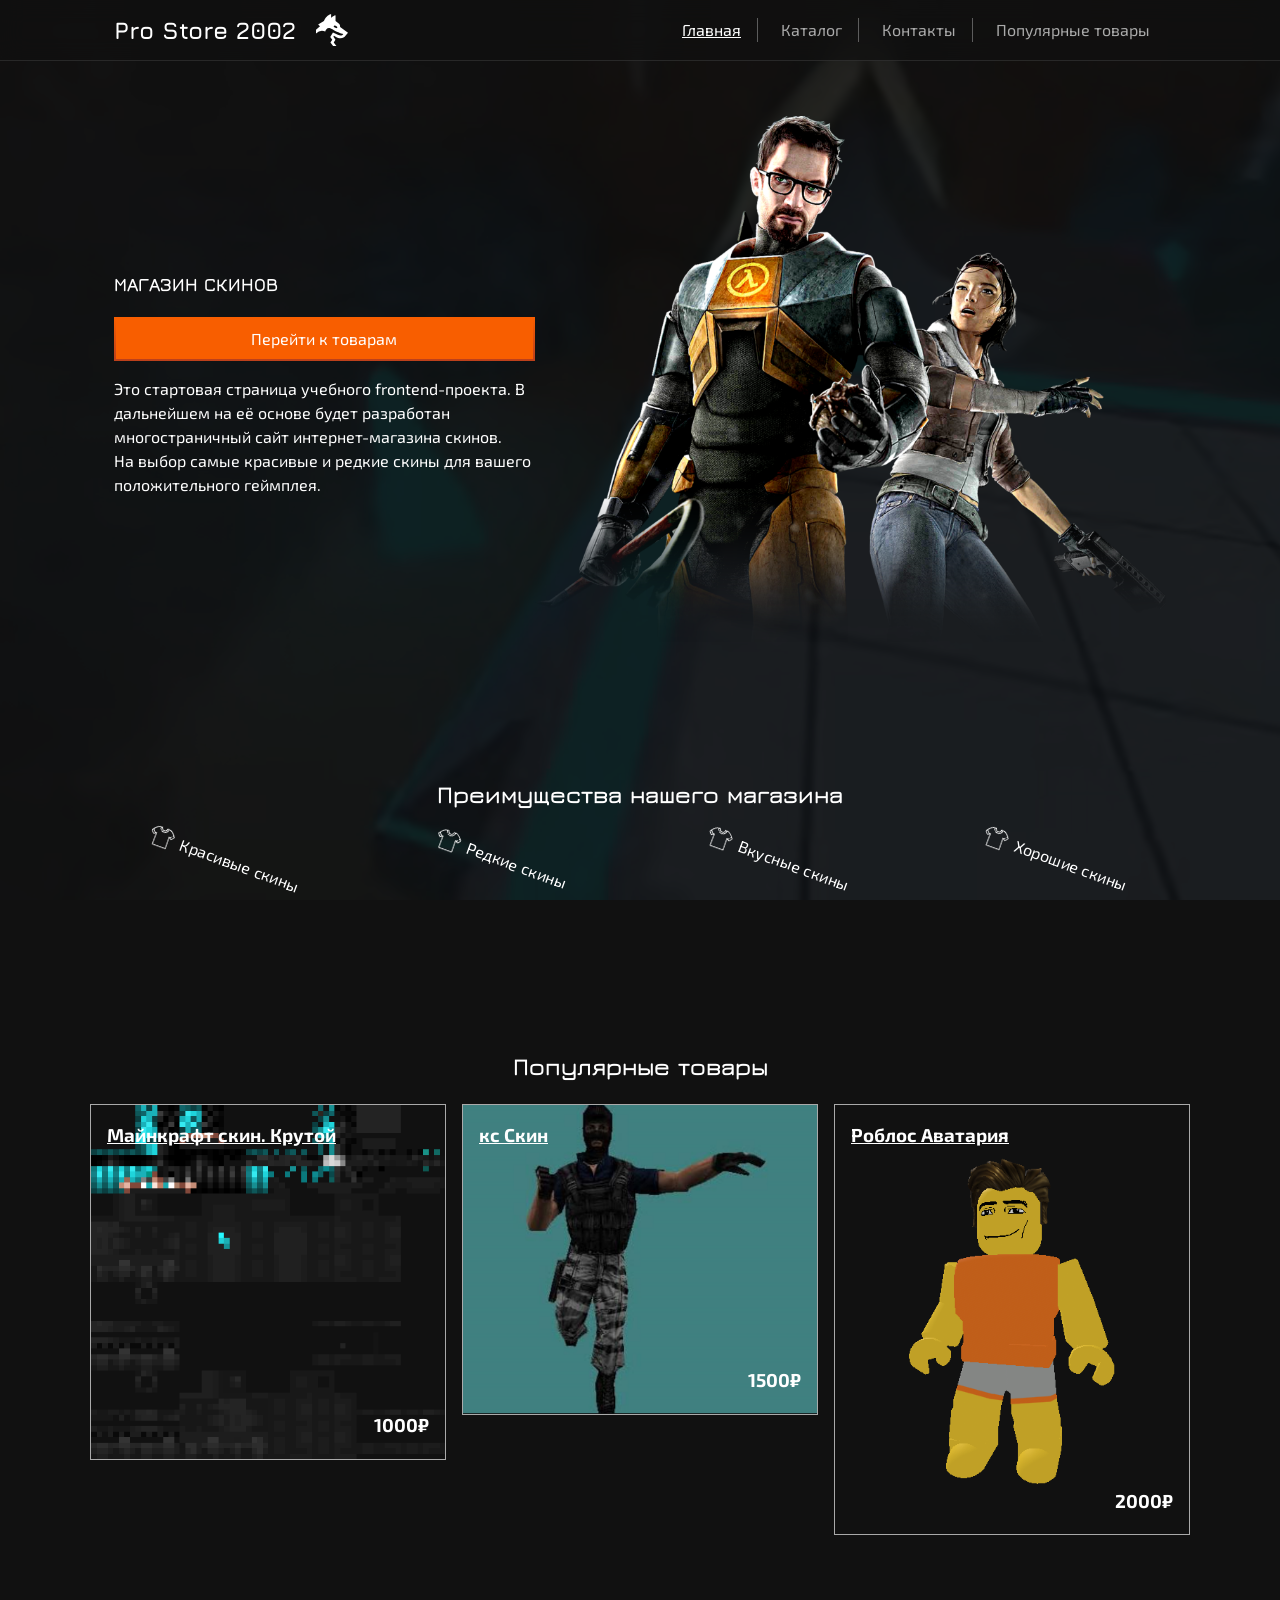
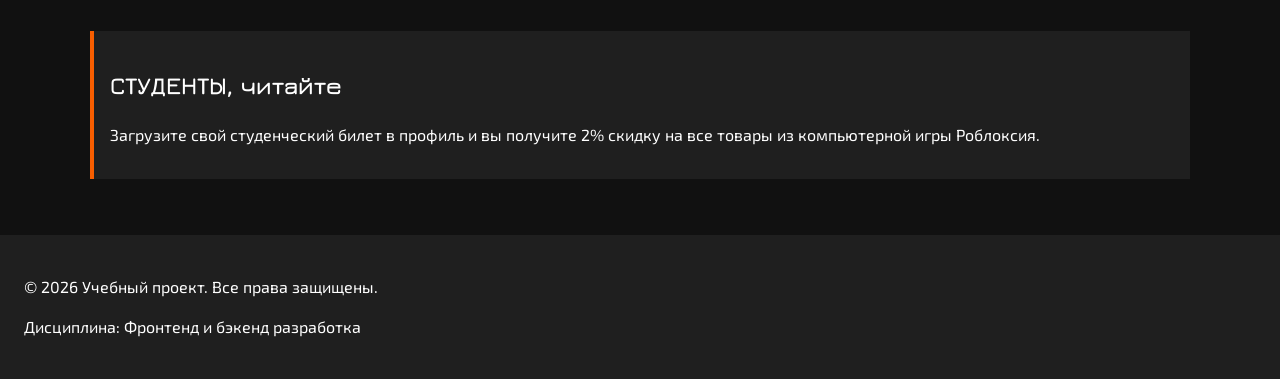
<file: index.html>
<!DOCTYPE html>
<html lang="ru">
<head>
  <meta charset="UTF-8">
  <meta name="viewport" content="width=device-width, initial-scale=1.0">
  <title>Магазин Скинов</title>
  <link rel="stylesheet" href="css/style.css">
  <link rel="stylesheet" href="css/responsive.css">
  
  <script src="js/main.js" defer></script>

  <link rel="preconnect" href="https://fonts.googleapis.com">
  <link rel="preconnect" href="https://fonts.gstatic.com" crossorigin>
  <link href="https://fonts.googleapis.com/css2?family=Exo+2:ital,wght@0,100..900;1,100..900&family=Jura:wght@300..700&display=swap" rel="stylesheet">
</head>
<body class="index">
  <header class="site-header">
    <div class="site-header__inner">
      <div class="site-header__logo-container">
        <h2 class="site-header__logo-text font-headline" href="index.html">Pro Store 2002</h2>
        <img src="images/logo-icon-wolf.svg" alt="" class="site-header__logo-icon">
      </div>

      <a class="site-hamburger" aria-label="Открыть Панель" role="button">
        <span class="charm--menu-hamburger"></span>
      </a>

      <nav class="site-nav" aria-label="Основная навигация">
        <ul class="site-nav__list">
          <li class="site-nav__item">
            <a class="site-nav__link site-nav__link--active" href="index.html">Главная</a>
          </li>
          <li class="site-nav__item">
            <a class="site-nav__link" href="catalog.html">Каталог</a>
          </li>
          <li class="site-nav__item">
            <a class="site-nav__link" href="contacts.html">Контакты</a>
          </li>
          <li class="site-nav__item">
            <a class="site-nav__link" href="index.html#popular">Популярные товары</a>
          </li>
        </ul>
      </nav>
    </div>
  </header>

  <div class="video-container">
    <video class="video-container__video" autoplay muted loop id="bgVideo">
      <source src="videos/csgo surf.mp4" type="video/mp4">
    </video>
    <div class="video-container__overlay"></div>
  </div>

  <main>
    <section class="viewport-container">
      <section class="hero">
        <div class="hero__container">
          <div class="hero__description">
            <h1 class="font-headline">МАГАЗИН СКИНОВ</h1>
            <a class="button hero__description-button" href="#popular">Перейти к товарам</a>
            <p>
              Это стартовая страница учебного frontend-проекта.
              В дальнейшем на её основе будет разработан многостраничный сайт
              интернет-магазина скинов.<br>
              На выбор самые красивые и редкие скины для вашего положительного геймплея.
            </p>
          </div>
          
          <picture>
            <source media="(min-width: 1200px)" srcset="images/hero-desktop.png">
            <source media="(min-width: 768px)" srcset="images/hero-tablet.png">
            <img
              src="images/hero-mobile.png"
              alt="Каталог учебных товаров"
              width="296"
              height="248"
              class="hero__image"
            >
          </picture>
        </div>
        
      </section>
      <section class="section advantages" id="advantages">
        <h2 class="text-centered advantages__title font-headline">Преимущества нашего магазина</h2>
  
        <div class="advantages__list">
          <div class="advantage-container">
            <img src="images/advantages/shirt.png" alt="" class="advantage-image">
            <p>Красивые скины</p>
          </div>
          <div class="advantage-container">
            <img src="images/advantages/shirt.png" alt="" class="advantage-image">
            <p>Редкие скины</p>
          </div>
          <div class="advantage-container">
            <img src="images/advantages/shirt.png" alt="" class="advantage-image">
            <p>Вкусные скины</p>
          </div>
          <div class="advantage-container">
            <img src="images/advantages/shirt.png" alt="" class="advantage-image">
            <p>Хорошие скины</p>
          </div>
        </div>
      </section>
    </section>
    <section class="section" id="popular">
      <h2 class="text-centered font-headline">Популярные товары</h2>

      <div class="products-grid">
        <article class="product-card product-card--featured">
          <img 
            src="images/products/steve.png" 
            srcset="images/products/steve-480.png 480w,
                    images/products/steve-640.png 640w,
                    images/products/steve-960.png 960w"
            sizes="(max-width: 639px) 100vw,
                  (max-width: 1023px) 50vw,
                  33vw"
            alt="Товар 1"
            width="640"
            height="640"
            loading="lazy"
            class="product-card__image"
          >
          <div class="product-card__inner">
            <h3 class="product-card__title">
              <a class="product-card__title-link" href="product.html">Майнкрафт скин. Крутой</a>
            </h3>
            <p class="product-card__description">Если ты считаешь, что ты самый крутой копатель, то носи этот скин с гордостью. Ты точно поймаешь алмазик, нося этот скин.</p>
            <div class="product-card__bottom">
              <button
                class="button product-card__button"
                type="button"
                data-product="Товар 1"
              >
                Купить
              </button>
              <h3 class="product-card__price">1000₽</h3>
            </div>
          </div>
        </article>

        <article class="product-card">
          <img 
            src="images/products/cs.png" 
            srcset="images/products/cs-480.png 480w,
                    images/products/cs-640.png 640w,
                    images/products/cs-960.png 960w"
            sizes="(max-width: 639px) 100vw,
                  (max-width: 1023px) 50vw,
                  33vw"
            alt="Товар 2"
            width="640"
            height="640"
            loading="lazy"
            class="product-card__image"
          >
          <div class="product-card__inner">
            <h3 class="product-card__title">
              <a class="product-card__title-link" href="product.html">кс Скин</a>
            </h3>
            <p class="product-card__description">Мой друг Эркин Трофимович Неустроенный украл мою шоколадку Стёп во втором классе. Каждый раз, когда вижу его, мой кулак сжимается, а глаза расшираются в ужасе.</p>
            <div class="product-card__bottom">
              <button
                class="button product-card__button"
                type="button"
                data-product="Товар 2"
              >
                Купить
              </button>
              <h3 class="product-card__price">1500₽</h3>
            </div>
          </div>
        </article>

        <article class="product-card">
          <img 
            src="images/products/rb.png" 
            srrbet="images/products/rb-480.png 480w,
                    images/products/rb-640.png 640w,
                    images/products/rb-960.png 960w"
            sizes="(max-width: 639px) 100vw,
                  (max-width: 1023px) 50vw,
                  33vw"
            alt="Товар 3"
            width="640"
            height="640"
            loading="lazy"
            class="product-card__image"
          >
          <div class="product-card__inner">
            <h3 class="product-card__title">
              <a class="product-card__title-link" href="product.html">Роблос Аватария</a>
            </h3>
            <p class="product-card__description">Если мама не даёт купить робуксы, то купите этот аватар у нас. Мы ещё раздаём вкусные конфетки и мы лично приедем к вам на фургоне.</p>
            <div class="product-card__bottom">
              <button
                class="button product-card__button"
                type="button"
                data-product="Товар 3"
              >
                Купить
              </button>
              <h3 class="product-card__price">2000₽</h3>
            </div>
          </div>
        </article>
      </div>
    </section>
    <aside class="aside-info">
      <h2 class="font-headline">СТУДЕНТЫ, читайте</h2>
      <p>
        Загрузите свой студенческий билет в профиль и вы получите 2% скидку на все товары из компьютерной игры Роблоксия.
      </p>
    </aside>
  </main>

  <footer class="footer">
    <p>&copy; 2026 Учебный проект. Все права защищены.</p>
    <p>Дисциплина: Фронтенд и бэкенд разработка</p>
  </footer>

  <dialog class="order-dialog" id="order-dialog" aria-labelledby="order-dialog-title">
    <h2 class="order-dialog__title" id="order-dialog-title">Оформление заявки</h2>

    <form class="order-form" id="order-form" action="#" method="post" novalidate>
      <input id="selected-product" name="selected-product" type="hidden">

      <div class="order-form__field">
        <label class="order-form__label" for=""order-name>Имя</label>
        <input
          class="order-form__input"
          id="order-name"
          name="name"
          type="text"
          placeholder="Введите ваше имя"
          minlength="2"
          autocomplete="given-name"
          required
        >
      </div>

      <div class="order-form__field">
        <label class="order-form__label" for="order-email">E-mail</label>
        <input
          class="order-form__input"
          id="order-email"
          name="email"
          type="email"
          placeholder="example@mail.ru"
          autocomplete="email"
          required
        >
      </div>

      <div class="order-form__field">
        <label class="order-form__label" for="order-phone">Телефон</label>
        <input
          class="order-form__input"
          id="order-phone"
          name="phone"
          type="tel"
          inputmode="tel"
          placeholder="+7 (900) 000-00-00"
          pattern="^\+7 \(\d{3}\) \d{3}-\d{2}-\d{2}$"
          required
        >
        <small>Формат: +7 (900) 000-00-00</small>
      </div>

      <div class="order-form__field">
        <label class="order-form__label" for="order-date">Дата связи</label>
        <input
          class="order-form__input"
          id="order-date"
          name="date"
          type="date"
        >
      </div>

      <div class="order-form__field">
        <label class="order-form__label" for="order-topic">Тема заявки</label>
        <select id="order-topic" name="topic" required>
          <option value="">Выберите тему</option>
          <option value="product">Заказ товара</option>
          <option value="consultation">Консультация</option>
          <option value="delivery">Доставка</option>
        </select>
      </div>

      <div class="order-form__field">
        <label class="order-form__label" for="order-comment">Комментарий</label>
        <textarea
          class="order-form__input"
          id="order-comment"
          name="comment"
          rows="4"
          placeholder="Укажите дополнительную информацию"
        ></textarea>
      </div>

      <div class="order-form__field form-field--checkbox">
        <label class="order-form__label" for="order-agreement">
          <input
            class="order-form__input"
            id="order-agreement"
            name="agreement"
            type="checkbox"
            required
          >
          Я согласен на обработку данных
        </label>
      </div>

      <div class="order-form__actions">
        <button class="button button--secondary" type="button" id="close-order-dialog">
          Закрыть
        </button>
        <button class="button button--primary" type="submit">
          Отправить заявку
        </button>
      </div>
    </form>
  </dialog>

  <p class="success-message" id="success-message" hidden>
    Форма успешно отправлена!
  </p>
</body>
</html>
</file>
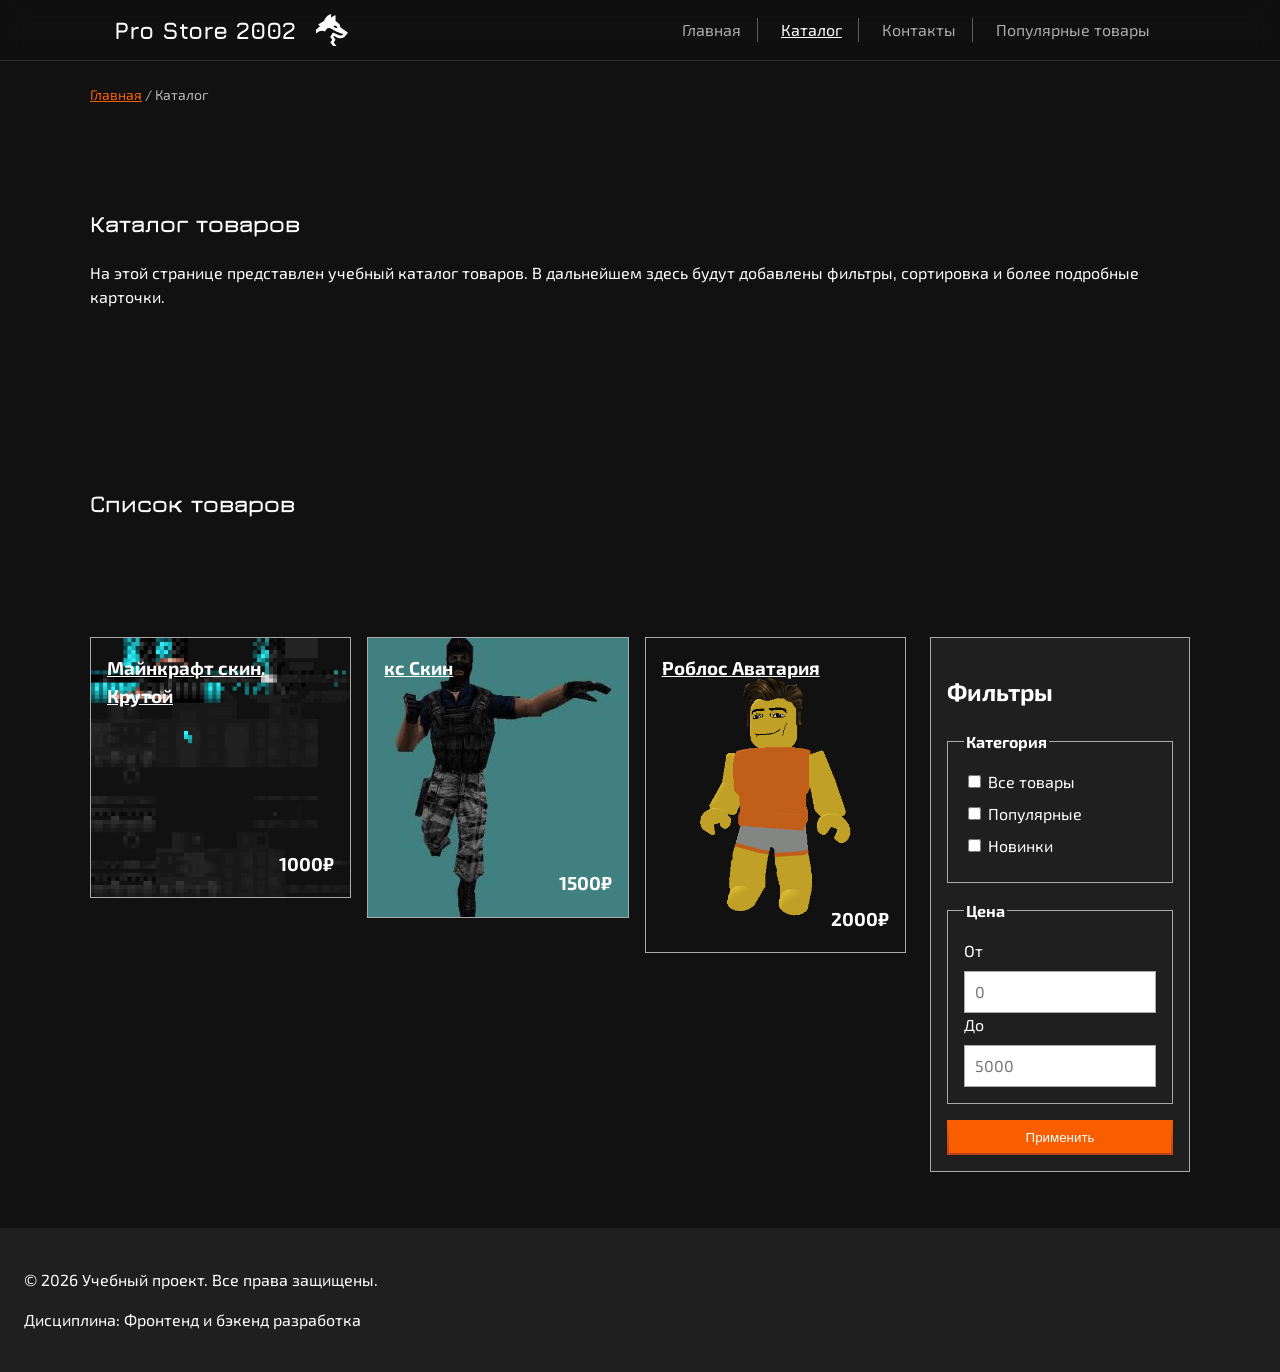
<file: catalog.html>
<!DOCTYPE html>
<html lang="ru">
<head>
  <meta charset="UTF-8">
  <meta name="viewport" content="width=device-width, initial-scale=1.0">
  <meta name="description" content="Каталог товаров учебного интернет-магазина.">
  <title>Каталог товаров — Учебный интернет-магазин</title>
  <link rel="stylesheet" href="css/style.css">
  <link rel="stylesheet" href="css/responsive.css">

  <link rel="preconnect" href="https://fonts.googleapis.com">
  <link rel="preconnect" href="https://fonts.gstatic.com" crossorigin>
  <link href="https://fonts.googleapis.com/css2?family=Exo+2:ital,wght@0,100..900;1,100..900&family=Jura:wght@300..700&display=swap" rel="stylesheet">
</head>
<body>
  <header class="site-header">
    <div class="site-header__inner">
      <div class="site-header__logo-container">
        <h2 class="site-header__logo-text font-headline" href="index.html">Pro Store 2002</h2>
        <img src="images/logo-icon-wolf.svg" alt="" class="site-header__logo-icon">
      </div>

      <nav class="site-nav" aria-label="Основная навигация">
        <ul class="site-nav__list">
          <li class="site-nav__item">
            <a class="site-nav__link" href="index.html">Главная</a>
          </li>
          <li class="site-nav__item">
            <a class="site-nav__link site-nav__link--active" href="catalog.html">Каталог</a>
          </li>
          <li class="site-nav__item">
            <a class="site-nav__link" href="contacts.html">Контакты</a>
          </li>
          <li class="site-nav__item">
            <a class="site-nav__link" href="index.html#popular">Популярные товары</a>
          </li>
        </ul>
      </nav>
    </div>
  </header>

  <main>
    <nav class="breadcrumbs" aria-label="Хлебные крошки">
      <a class="breadcrumbs__link" href="index.html">Главная</a>
      <span class="breadcrumbs__current">Каталог</span>
    </nav>

    <section class="section">
      <h1 class="font-headline">Каталог товаров</h1>
      <p>
        На этой странице представлен учебный каталог товаров.
        В дальнейшем здесь будут добавлены фильтры, сортировка и более
        подробные карточки.
      </p>
      
    </section>
    <section class="section">
      <h2 class="font-headline">Список товаров</h2>
    </section>
    
    <section class="catalog-layout">
      
      <section class="catalog-products">

        <div class="products-grid">
          <article class="product-card product-card--featured">
            <img src="images/products/steve.png" alt="" class="product-card__image">
            <div class="product-card__inner">
              <h3 class="product-card__title">
                <a class="product-card__title-link" href="product.html">Майнкрафт скин. Крутой</a>
              </h3>
              <p class="product-card__description">Если ты считаешь, что ты самый крутой копатель, то носи этот скин с гордостью. Ты точно поймаешь алмазик, нося этот скин.</p>
              <div class="product-card__bottom">
                <button
                  class="button product-card__button"
                  type="button"
                  data-product="Товар 1"
                >
                  Купить
                </button>
                <h3 class="product-card__price">1000₽</h3>
              </div>
            </div>
          </article>

          <article class="product-card">
            <img src="images/products/cs.png" alt="" class="product-card__image">
            <div class="product-card__inner">
              <h3 class="product-card__title">
                <a class="product-card__title-link" href="product.html">кс Скин</a>
              </h3>
              <p class="product-card__description">Мой друг Эркин Трофимович Неустроенный украл мою шоколадку Стёп во втором классе. Каждый раз, когда вижу его, мой кулак сжимается, а глаза расшираются в ужасе.</p>
              <div class="product-card__bottom">
                <button
                  class="button product-card__button"
                  type="button"
                  data-product="Товар 2"
                >
                  Купить
                </button>
                <h3 class="product-card__price">1500₽</h3>
              </div>
            </div>
          </article>

          <article class="product-card">
            <img src="images/products/rb.png" alt="" class="product-card__image">
            <div class="product-card__inner">
              <h3 class="product-card__title">
                <a class="product-card__title-link" href="product.html">Роблос Аватария</a>
              </h3>
              <p class="product-card__description">Если мама не даёт купить робуксы, то купите этот аватар у нас. Мы ещё раздаём вкусные конфетки и мы лично приедем к вам на фургоне.</p>
              <div class="product-card__bottom">
                <button
                  class="button product-card__button"
                  type="button"
                  data-product="Товар 3"
                >
                  Купить
                </button>
                <h3 class="product-card__price">2000₽</h3>
              </div>
            </div>
          </article>
        </div>
      </section>
      <aside class="catalog-filters">
        <h2>Фильтры</h2>

        <form class="filters-form" action="#" method="get">
          <fieldset>
            <legend>Категория</legend>

            <label>
              <input type="checkbox" name="category" value="all">
              Все товары
            </label>

            <label>
              <input type="checkbox" name="category" value="popular">
              Популярные
            </label>

            <label>
              <input type="checkbox" name="category" value="new">
              Новинки
            </label>
          </fieldset>

          <fieldset>
            <legend>Цена</legend>

            <label for="price-from">От</label>
            <input id="price-from" name="price-from" type="number" min="0" placeholder="0">

            <label for="price-to">До</label>
            <input id="price-to" name="price-to" type="number" min="0" placeholder="5000">
          </fieldset>

          <button class="button" type="submit">Применить</button>
        </form>
      </aside>
    </section>

    
  </main>

  <footer>
    <p>&copy; 2026 Учебный проект. Все права защищены.</p>
    <p>Дисциплина: Фронтенд и бэкенд разработка</p>
  </footer>
</body>
</html>
</file>
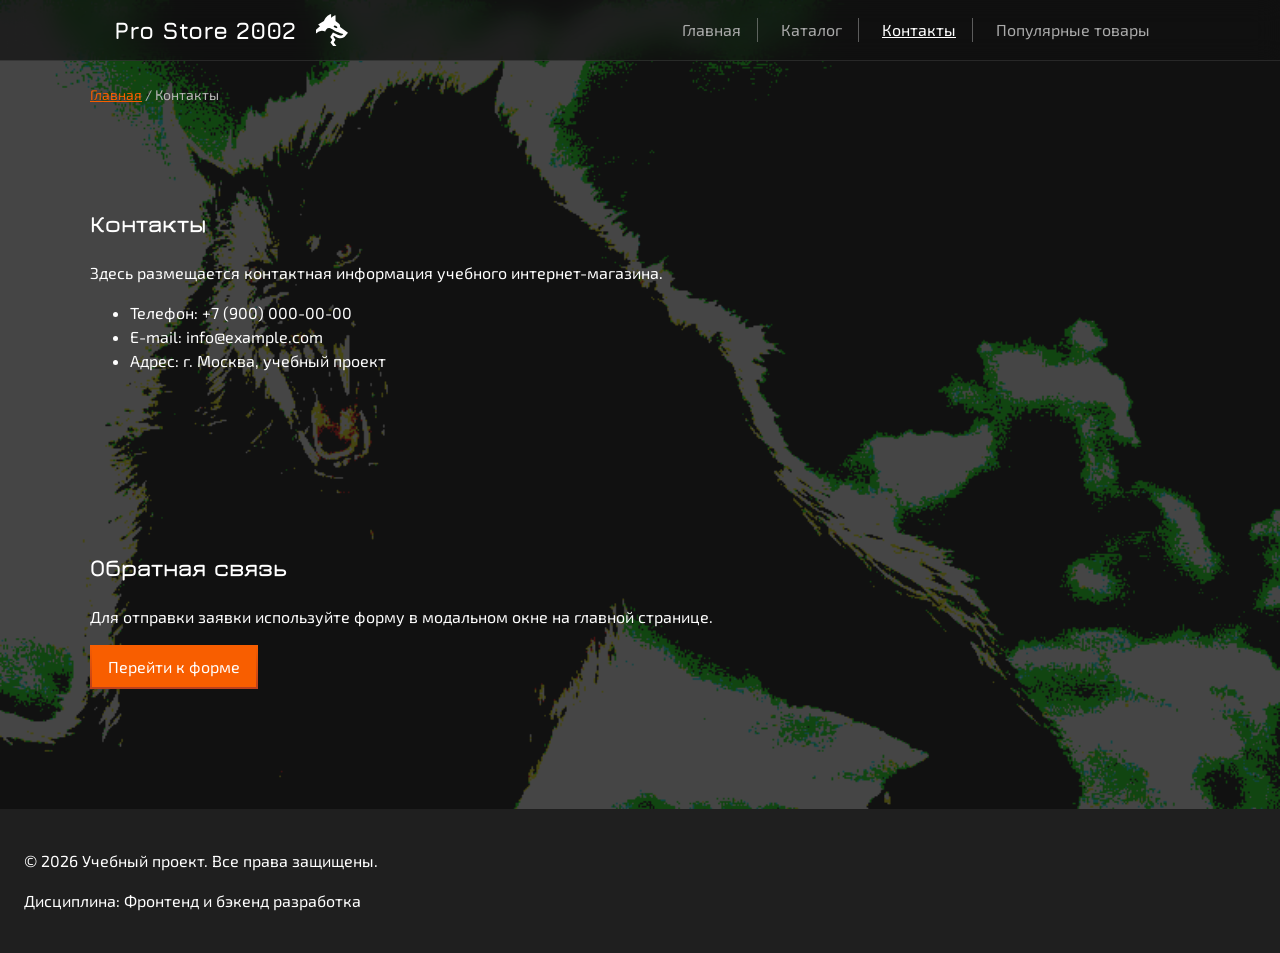
<file: contacts.html>
<!DOCTYPE html>
<html lang="ru">
<head>
  <meta charset="UTF-8">
  <meta name="viewport" content="width=device-width, initial-scale=1.0">
  <meta name="description" content="Контактная информация учебного интернет-магазина.">
  <title>Контакты — Учебный интернет-магазин</title>
  <link rel="stylesheet" href="css/style.css">
  <link rel="stylesheet" href="css/responsive.css">

  <link rel="preconnect" href="https://fonts.googleapis.com">
  <link rel="preconnect" href="https://fonts.gstatic.com" crossorigin>
  <link href="https://fonts.googleapis.com/css2?family=Exo+2:ital,wght@0,100..900;1,100..900&family=Jura:wght@300..700&display=swap" rel="stylesheet">
</head>
<body class="contacts">
  <header class="site-header">
    <div class="site-header__inner">
      <div class="site-header__logo-container">
        <h2 class="site-header__logo-text font-headline" href="index.html">Pro Store 2002</h2>
        <img src="images/logo-icon-wolf.svg" alt="" class="site-header__logo-icon">
      </div>

      <nav class="site-nav" aria-label="Основная навигация">
        <ul class="site-nav__list">
          <li class="site-nav__item">
            <a class="site-nav__link" href="index.html">Главная</a>
          </li>
          <li class="site-nav__item">
            <a class="site-nav__link" href="catalog.html">Каталог</a>
          </li>
          <li class="site-nav__item">
            <a class="site-nav__link site-nav__link--active" href="contacts.html">Контакты</a>
          </li>
          <li class="site-nav__item">
            <a class="site-nav__link" href="index.html#popular">Популярные товары</a>
          </li>
        </ul>
      </nav>
    </div>
  </header>

  <main>
    <nav class="breadcrumbs" aria-label="Хлебные крошки">
      <a class="breadcrumbs__link" href="index.html">Главная</a>
      <span class="breadcrumbs__current">Контакты</span>
    </nav>

    <section class="section">
      <h1 class="font-headline">Контакты</h1>
      <p>
        Здесь размещается контактная информация учебного интернет-магазина.
      </p>

      <ul>
        <li>Телефон: +7 (900) 000-00-00</li>
        <li>E-mail: info@example.com</li>
        <li>Адрес: г. Москва, учебный проект</li>
      </ul>
    </section>

    <section class="section" id="feedback">
      <h2 class="font-headline">Обратная связь</h2>
      <p>
        Для отправки заявки используйте форму в модальном окне на главной странице.
      </p>
      <a class="button" href="index.html#contacts">Перейти к форме</a>
    </section>
  </main>

  <footer>
    <p>&copy; 2026 Учебный проект. Все права защищены.</p>
    <p>Дисциплина: Фронтенд и бэкенд разработка</p>
  </footer>
</body>
</html>
</file>
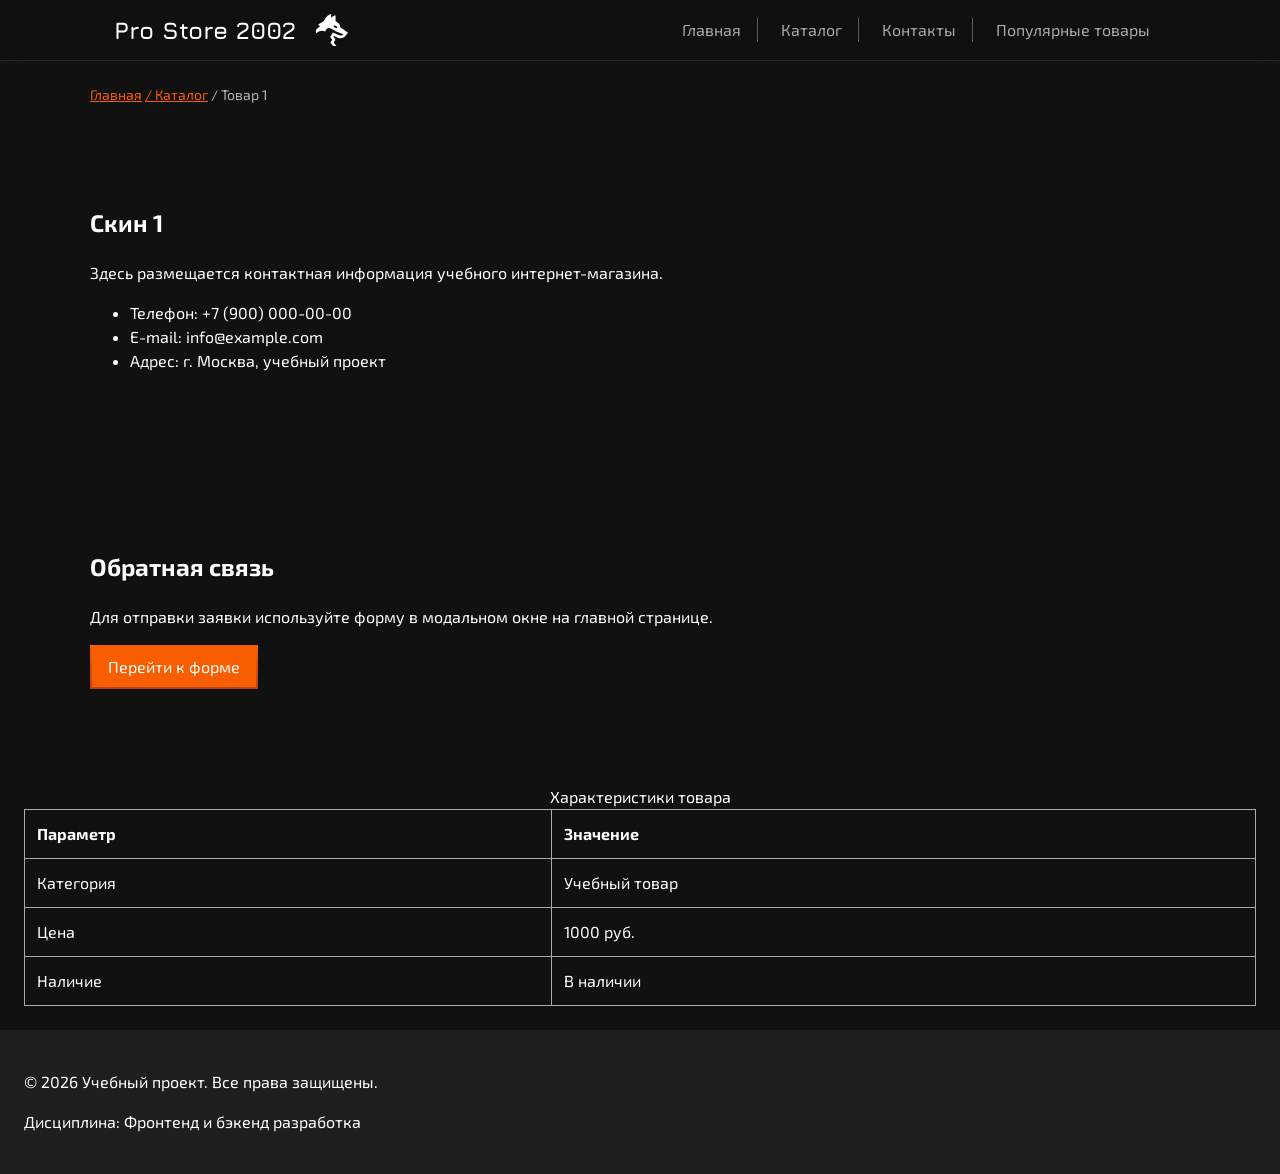
<file: product.html>
<!DOCTYPE html>
<html lang="ru">
<head>
  <meta charset="UTF-8">
  <meta name="viewport" content="width=device-width, initial-scale=1.0">
  <meta name="description" content="Контактная информация учебного интернет-магазина.">
  <title>Товар</title>
  <link rel="stylesheet" href="css/style.css">
  <link rel="stylesheet" href="css/responsive.css">

  <link rel="preconnect" href="https://fonts.googleapis.com">
  <link rel="preconnect" href="https://fonts.gstatic.com" crossorigin>
  <link href="https://fonts.googleapis.com/css2?family=Exo+2:ital,wght@0,100..900;1,100..900&family=Jura:wght@300..700&display=swap" rel="stylesheet">
</head>
<body>
  <header class="site-header">
    <div class="site-header__inner">
      <div class="site-header__logo-container">
        <h2 class="site-header__logo-text font-headline" href="index.html">Pro Store 2002</h2>
        <img src="images/logo-icon-wolf.svg" alt="" class="site-header__logo-icon">
      </div>

      <nav class="site-nav" aria-label="Основная навигация">
        <ul class="site-nav__list">
          <li class="site-nav__item">
            <a class="site-nav__link" href="index.html">Главная</a>
          </li>
          <li class="site-nav__item">
            <a class="site-nav__link" href="catalog.html">Каталог</a>
          </li>
          <li class="site-nav__item">
            <a class="site-nav__link" href="contacts.html">Контакты</a>
          </li>
          <li class="site-nav__item">
            <a class="site-nav__link" href="index.html#popular">Популярные товары</a>
          </li>
        </ul>
      </nav>
    </div>
  </header>

  <main>
    <nav class="breadcrumbs" aria-label="Хлебные крошки">
      <a class="breadcrumbs__link" href="index.html">Главная</a>
      <a class="breadcrumbs__link breadcrumbs__link-mid" href="catalog.html">Каталог</a>
      <span class="breadcrumbs__current">Товар 1</span>
    </nav>

    <section class="section">
      <h1>Скин 1</h1>
      <p>
        Здесь размещается контактная информация учебного интернет-магазина.
      </p>

      <ul>
        <li>Телефон: +7 (900) 000-00-00</li>
        <li>E-mail: info@example.com</li>
        <li>Адрес: г. Москва, учебный проект</li>
      </ul>
    </section>

    <section class="section" id="feedback">
      <h2>Обратная связь</h2>
      <p>
        Для отправки заявки используйте форму в модальном окне на главной странице.
      </p>
      <a class="button" href="index.html#contacts">Перейти к форме</a>
    </section>

    <div class="table-wrapper">
      <table class="product-table">
        <caption>Характеристики товара</caption>
        <thead>
          <tr>
            <th>Параметр</th>
            <th>Значение</th>
          </tr>
        </thead>
        <tbody>
          <tr>
            <td>Категория</td>
            <td>Учебный товар</td>
          </tr>
          <tr>
            <td>Цена</td>
            <td>1000 руб.</td>
          </tr>
          <tr>
            <td>Наличие</td>
            <td>В наличии</td>
          </tr>
        </tbody>
      </table>
    </div>
  </main>

  <footer>
    <p>&copy; 2026 Учебный проект. Все права защищены.</p>
    <p>Дисциплина: Фронтенд и бэкенд разработка</p>
  </footer>
</body>
</html>
</file>
<file: css/style.css>
/* ===============================
   1. Переменные проекта
   =============================== */

:root {
  /* Основные цвета проекта */
  --color-bg: #111111;
  --color-text: #ffffff;
  --color-muted: #b8b6b6;
  --color-primary: #f85e00;
  --color-primary-dark: #bd401b;
  --color-secondary: #ffd500;
  --color-secondary-dark: #fdc500;
  --color-border: #aaaaaa;
  --color-surface: #1f1f1f;
  --color-surface-accent: #eefff6;
  --color-danger: #b00020;
  --color-success: #168a2f;
  --color-success-bg: #eefaf0;
  --color-white: #ffffff;
  --color-shadow: #000000;

  /* Прозрачности */
  --alpha-shadow: 0.50;
  --alpha-header: 0.7;

  /* Отступы */
  --space-xs: 4px;
  --space-sm: 8px;
  --space-md: 16px;
  --space-lg: 24px;
  --space-xl: 32px;

  /* Скругления */
  --radius-sm: 0px;
  --radius-md: 0px;
  --radius-lg: 0px;

  /* Размеры */
  --container-width: 1100px;
  --header-height: 60px;
}

/* ===============================
   2. Базовые стили
   =============================== */

/* 
  Универсальное правило для всех элементов.
  border-box делает расчёт размеров более понятным:
  width включает content, padding и border.
*/
* {
  box-sizing: border-box;
}

html {
  scroll-behavior: smooth;
}

/*
  Убираем стандартный внешний отступ браузера у body.
  Без этого вокруг страницы может появиться белая рамка.
*/
body {
  margin: 0;
  min-height: 100vh;
  font-family: "Exo 2", Arial, sans-serif;
  line-height: 1.5;
  color: var(--color-text);
  background-color: var(--color-bg);
  display: flex;
  flex-direction: column;
}

body.index {

}

body.contacts {
  background-image: url('../images/wolf.png');
  background-repeat: no-repeat;
  background-position: center;
  background-size: cover;
  background-attachment: fixed;
  background-blend-mode: lighten;
  image-rendering: crisp-edges;
}

/*
  Задаём внутренние отступы для основных областей страницы.
  Это делает содержимое визуально отделённым от краёв окна браузера.
*/
header,
main,
footer {
  padding: var(--space-lg);
}

main {
  flex: 1;
}

/*
  Оформляем шапку страницы.
  Пока используется простой светло-серый фон.
*/
header {
  background-color: var(--color-surface);
}

/*
  Оформляем подвал страницы тем же фоном,
  чтобы визуально отделить его от основного содержимого.
*/
footer {
  background-color: var(--color-surface);
}

/* ===============================
   3. Общие элементы интерфейса
   =============================== */

a {
  color: var(--color-primary);
}

a:hover {
  color: var(--color-primary-dark);
}

a:focus-visible {
  outline: 2px solid var(--color-primary);
  outline-offset: 3px;
}

/* <weight>: Use a value from 300 to 700 */
.font-headline {
  font-family: "Jura", sans-serif;
  font-optical-sizing: auto;
  font-weight: 700;
  font-style: normal;
}

/*
  Пока это обычная ссылка, но визуально она оформляется как кнопка.
*/
.button {
  display: inline-block;
  padding: var(--space-sm) var(--space-md);
  color: var(--color-white);
  background-color: var(--color-primary);
  text-decoration: none;
  border: 2px solid;
  border-radius: var(--radius-sm);
  border-image: linear-gradient(to bottom, var(--color-primary) 0%, var(--color-primary-dark) 100%);
  border-image-slice: 1;
  cursor: pointer;
}

.button:hover {
  color: var(--color-white);
  background-color: var(--color-primary-dark);
}

.button:focus-visible {
  outline: 2px solid var(--color-primary);
  outline-offset: 3px;
}

.button--primary {
  color: var(--color-white);
  background-color: var(--color-primary);
}

.button--primary:hover {
  background-color: var(--color-primary-dark);
}

.button--secondary {
  color: var(--color-primary);
  background-color: transparent;
  border: 1px solid var(--color-primary);
}

.button--secondary:hover {
  color: var(--color-white);
  background-color: var(--color-primary);
}

.button:disabled,
.button--disabled {
  opacity: 0.6;
  cursor: not-allowed;
}

/* ===============================
   4. Компоненты страницы
   =============================== */

/*
  Общий класс для разделов страницы.
*/
.section {
  max-width: var(--container-width);
  margin: 0 auto var(--space-xl);
}

/*
  Убираем лишний верхний отступ у заголовков разделов.
*/
.section h2 {
  margin-top: 0;
}

/*
  Ограничиваем ширину содержимого шапки,
  чтобы оно не растягивалось слишком сильно на широких экранах.
*/
.site-header {
  position: static;
  top: 0;
  left: 0;
  z-index: 1000;
  width: 100%;
  max-width: 100%;
  margin: 0 auto;
  padding: 0;
  background-color: rgb(from var(--color-bg) r g b / var(--alpha-header));
  backdrop-filter: blur(12px);
  -webkit-backdrop-filter: blur(12px);
  border-bottom: 1px solid rgb(from var(--color-white) r g b / 0.1);
}

.site-header__inner {
  display: flex;
  justify-content: space-between;
  align-items: center;
  height: var(--header-height);
  max-width: var(--container-width);
  margin: 0 auto;
  padding: 0 var(--space-lg);
}

.site-header__logo-container {
  display: flex;
  align-items: center;
  gap: 20px;
}

.site-header__logo-text {
  margin: 0;
  color: var(--color-text);
  text-decoration: none;
}

.site-header__logo-icon {
  width: 32px;
  height: 32px;
  filter: invert(1) brightness(100%);
}

.site-hamburger {
  color: var(--color-white);
  justify-content: center;
  align-items: center;
}

/*
  Убираем стандартные отступы и маркеры списка навигации.
*/
.site-nav__list {
  display: flex;
  flex-wrap: wrap;
  justify-content: center;
  align-items: center;
  gap: var(--space-md);
  padding: 0;
  margin: 0;
  list-style: none;
}

.site-nav__item + .site-nav__item {
  position: relative;
}

.site-nav__item + .site-nav__item::before {
  content: "";
  position: absolute;
  left: calc(var(--space-md) / -2);   /* halfway into the gap */
  top: 50%;
  transform: translateY(-50%);
  width: 1px;
  height: 24px;
  background-color: var(--color-border);
  opacity: 0.5;
}

.site-nav__link {
  display: inline-block;
  padding: var(--space-sm) var(--space-md);
  color: var(--color-border);
  text-decoration: none;
  border-radius: var(--radius-sm);
}

.site-nav__link:hover {
  color: var(--color-primary);
}

.site-nav__link:focus-visible {
  outline: 2px solid var(--color-primary);
  outline-offset: 3px;
}

.site-nav__link--active {
  color: var(--color-white);
  text-decoration: underline;

}

.site-nav__link--active:hover {
  color: var(--color-primary);
}


.video-container {
  position: fixed;
  top: 0;
  left: 0;
  width: 100%;
  height: 100vh; /* Full viewport height */
  overflow: hidden;
  z-index: -1;
  pointer-events: none;
  background-color: var(--color-bg);
}

.video-container__video {
  position: absolute;
  top: 50%;
  left: 50%;
  min-width: 100%;
  min-height: 100%;
  transform: translate(-50%, -50%);
  object-fit: cover;
}

.video-container__overlay {
  position: absolute;
  inset: 0;
  background-color: rgb(from var(--color-bg) r g b / 0.8);
}



.viewport-container {
  min-height: calc(100vh - var(--header-height));
  display: flex;
  flex-direction: column;
  justify-content: center;
  align-items: center;
}

/*
  Hero-блок — первый крупный блок страницы.
  Он визуально отделяется от остальных разделов фоном и отступами.
*/
.hero {
  max-width: var(--container-width);
  margin: 0 auto var(--space-xl);
  padding: var(--space-xl) var(--space-lg);
}

.hero__container {
  display: flex;
  flex-direction: row;
  width: 100%;
  height: 100%;
  align-items: center;
}

.hero__description {
  flex: 0 0 40%;
  min-width: 0;
  max-width: 40%;
}

.hero__description-button {
  display: block;
  margin: 0 auto;
  text-align: center;
}

.hero__image {
  width: 100%;
  height: auto;
  aspect-ratio: 6 / 5;
  object-fit: cover;
}

.text-centered {
  text-align: center;
}

.advantages__title {
  text-align: center;
}

.advantages__list {
  display: flex;
  flex-direction: row;
  gap: var(--space-sm);
  width: 100%;
}

.advantage-container {
  flex: 1;
  display: flex;
  flex-direction: row;
  justify-content: center;
  align-items: center;
  gap: var(--space-sm);
  rotate: 20deg;
}

.advantage-image {
  height: 24px;
  width: 24px;
  filter: invert(1) brightness(100%);
}


/*
  Карточка товара — самостоятельный блок.
  На следующих занятиях карточки будут доработаны и выстроены в сетку.
*/
.product-card {
  position: relative;
  display: grid;
  border: 1px solid var(--color-border);
  border-radius: var(--radius-md);
  background-color: var(--color-bg);
}

.product-card:hover {
  
}

.product-card .product-card__description,
.product-card .product-card__button {
  opacity: 0;
  visibility: hidden;
  transition: opacity 0.2s ease, visibility 0.2s ease;
}

.product-card .product-card__image {
  filter: brightness(100%);
  transition: filter 0.2s ease;
}

.product-card:hover .product-card__description,
.product-card:hover .product-card__button {
  opacity: 1;
  visibility: visible;
}

.product-card:hover .product-card__image {
  filter: brightness(50%);
}

.product-card--featured {
  /*border-color: var(--color-secondary);*/
}

.product-card--discount {
  border-color: var(--color-danger);
}

.product-card__image,
.product-card__inner {
  grid-area: 1 / 1;
}

.product-card__inner {
  flex-direction: column;
  display: flex;
  gap: var(--space-sm);
  padding: var(--space-md);
  min-height: 100%;
  position: relative;
  z-index: 1;
}

.product-card__bottom {
  margin-top: auto;
  width: 100%;
  display: flex;
  flex-direction: row;
  align-items: center;
  justify-content: space-between;
  
}

.product-card__title {
  margin: 0;
  color: var(--color-text);
}

.product-card__title-link {
  color: var(--color-text)
}

/* Чтобы пользователь мог нажимать на всю эту карту, чтобы перейти к странице товара как в Алиэкспрессе. */
.product-card__title-link::after {
  content: "";
  position: absolute;
  inset: 0;
  z-index: 2;
}

.product-card__image {
  display: block;
  width: 100%;
  height: auto;
  object-fit: cover;
  height: 100%;
  object-fit: cover;
  position: relative;
  z-index: 0;
}

.product-card__description {
  margin: 0;
  color: var(--color-text);
}

.product-card__price {
  margin: 0;
  font-weight: 700;
  text-align: right;
}

.product-card--discount .product-card__price {
  color: var(--color-danger);
}

.product-card__button {
  margin-top: auto;
  align-self: flex-start;
  z-index: 3;
}

/*
  Убираем лишний верхний отступ у заголовка карточки.
*/
.product-card h3 {
  margin-top: 0;
}


.products-grid {
  display: grid;
  grid-template-columns: repeat(3, 1fr);
  gap: var(--space-lg);
  align-items: start;
}

/*
  Дополнительный информационный блок.
*/
.aside-info {
  max-width: var(--container-width);
  margin: 0 auto var(--space-xl);
  padding: var(--space-md);
  border-left: 4px solid var(--color-primary);
  background-color: var(--color-surface);
}

.breadcrumbs {
  max-width: var(--container-width);
  margin: 0 auto var(--space-md);
  font-size: 14px;
  color: var(--color-muted);
}

.breadcrumbs__link {
  color: var(--color-primary);
}

.breadcrumbs__link-mid::before {
  content: " / ";
}

.breadcrumbs__current::before {
  content: " / ";
  color: var(--color-muted);
}

:target {
  outline: 2px dashed var(--color-primary);
  outline-offset: 4px;
}

.catalog-layout {
  max-width: var(--container-width);
  margin: 0 auto var(--space-xl);
  display: grid;
  grid-template-columns: 1fr 260px;
  grid-template-areas: "products filters";
  gap: var(--space-lg);
}

.catalog-filters {
  grid-area: filters;
  padding: var(--space-md);
  border: 1px solid var(--color-border);
  border-radius: var(--radius-md);
  background-color: var(--color-surface);
}

.catalog-products {
  grid-area: products;
}

.filters-form {
  display: grid;
  gap: var(--space-md);
}

.filters-form fieldset {
  margin: 0;
  padding: var(--space-md);
  border: 1px solid var(--color-border);
  border-radius: var(--radius-sm);
}

.filters-form legend {
  font-weight: 700;
}

.filters-form label {
  display: block;
  margin-bottom: var(--space-sm);
}

.filters-form input[type="number"] {
  width: 100%;
  padding: 8px 10px;
  border: 1px solid var(--color-border);
  border-radius: var(--radius-sm);
  font: inherit;
}

/* ===============================
   5. Форма и модальное окно
   =============================== */

/*
  Модальное окно.
  Элемент dialog сам умеет открываться поверх страницы.
*/
.order-dialog {
  width: min(100% - 32px, 560px);
  padding: var(--space-lg);
  border: none;
  border-radius: var(--radius-lg);
}

/*
  Затемнение фона за модальным окном.
*/
.order-dialog::backdrop {
  background-color: rgba(0, 0, 0, 0.5);
}

.order-dialog__title {
  margin-top: 0;
}

/*
  Поле формы.
  Каждый блок получает нижний отступ.
*/
.order-form__field {
  margin-bottom: var(--space-md);
}

/*
  Подпись поля.
*/
.order-form__label {
  display: block;
  margin-bottom: var(--space-xs);
}

/*
  Основные поля формы.
*/
.order-form__input,
.order-form__select,
.order-form__textarea {
  width: 100%;
  padding: 10px 12px;
  border: 1px solid var(--color-border);
  border-radius: var(--radius-sm);
  font: inherit;
}

.order-form__input:hover,
.order-form__select:hover,
.order-form__textarea:hover {
  border-color: var(--color-primary);
}

/*
  Видимый фокус для клавиатурной навигации.
*/
.order-form__input:focus-visible,
.order-form__select:focus-visible,
.order-form__textarea:focus-visible {
  outline: 2px solid var(--color-primary);
  outline-offset: 3px;
}

/*
  Кнопки формы.
*/
.order-form__actions {
  display: flex;
  gap: var(--space-md);
  margin-top: var(--space-lg);
}

/*
  Checkbox не должен занимать всю ширину.
*/
.order-form__label input[type="checkbox"] {
  width: auto;
}

/*
  Подсказка под полем телефона.
*/
.order-form__field small {
  display: block;
  margin-top: var(--space-xs);
  color: var(--color-muted);
}

/*
  Подсветка ошибочных полей.
  Атрибут aria-invalid будет добавляться через JavaScript.
*/
[aria-invalid="true"] {
  border-color: var(--color-danger);
}

/*
  Сообщение об успешной отправке.
*/
.success-message {
  max-width: var(--container-width);
  margin: var(--space-lg) auto;
  padding: var(--space-md);
  border-left: 4px solid var(--color-success);
  background-color: var(--color-success-bg);
}

/* ===============================
   6. Иконки
   =============================== */

.charm--menu-hamburger {
  display: inline-block;
  width: 2em;
  height: 2em;
  --svg: url("data:image/svg+xml,%3Csvg xmlns='http://www.w3.org/2000/svg' viewBox='0 0 16 16'%3E%3Cpath fill='none' stroke='black' stroke-linecap='round' stroke-linejoin='round' stroke-width='1.5' d='m2.75 12.25h10.5m-10.5-4h10.5m-10.5-4h10.5'/%3E%3C/svg%3E");
  background-color: currentColor;
  -webkit-mask-image: var(--svg);
  mask-image: var(--svg);
  -webkit-mask-repeat: no-repeat;
  mask-repeat: no-repeat;
  -webkit-mask-size: 100% 100%;
  mask-size: 100% 100%;
}
</file>
<file: css/responsive.css>
/*
  Адаптивные стили для контрольной работы №3.
  Подход: Mobile First.
  Базовые стили рассчитаны на мобильный экран.
  Расширения добавляются через min-width медиазапросы.
*/

*,
*::before,
*::after {
  box-sizing: border-box;
}

html {
  scroll-behavior: smooth;
}

img,
video {
  max-width: 100%;
  height: auto;
}

body {
  overflow-x: hidden;
}

@media (min-width: 768px) {
  body {
    padding-top: var(--header-height); /* Добавляем чуток отступа. */
  }
}

.container,
.main,
.section {
  width: min(100% - 32px, 1200px);
  margin-inline: auto;
}

.section {
  padding-block: clamp(24px, 5vw, 64px);
}

.site-nav__list {
  display: flex;
  flex-direction: column;
  gap: var(--space-sm, 8px);
  padding: 0;
  margin: 0;
  list-style: none;
}

.site-nav__link {
  display: block;
  padding: 12px 16px;
}

@media (min-width: 768px) {
  .site-nav__list {
    flex-direction: row;
    flex-wrap: wrap;
    align-items: center;
  }
}

@media (min-width: 768px) {
  .site-header {
    position: fixed;
  }
}

.site-nav {
  display: none;
}

@media (min-width: 800px) {
  .site-nav {
    display: inline;
  }
  .site-hamburger {
    display: none;
  }
}

.hero {
  display: grid;
  gap: var(--space-lg, 24px);
  align-items: center;
}

.hero__content {
  display: grid;
  gap: var(--space-md, 16px);
}

.hero__title {
  font-size: clamp(28px, 7vw, 56px);
  line-height: 1.1;
}

.product-card {
  min-width: 0;
}

.product-card__title,
.product-card__description {
  overflow-wrap: anywhere;
}

.products-grid {
  display: grid;
  grid-template-columns: 1fr;
  gap: var(--space-md, 16px);
}

@media (min-width: 640px) {
  .products-grid {
    grid-template-columns: repeat(2, minmax(0, 1fr));
  }
}

@media (min-width: 1024px) {
  .products-grid {
    grid-template-columns: repeat(3, minmax(0, 1fr));
  }
}
/*
@media (min-width: 1280px) {
  .products-grid {
    grid-template-columns: repeat(4, minmax(0, 1fr));
  }
}
*/
.catalog-layout {
  display: grid;
  gap: var(--space-lg, 24px);
}


.order-form {
  display: grid;
  gap: var(--space-md, 16px);
}

.order-form__group {
  display: grid;
  gap: var(--space-xs, 8px);
}

.order-form__input,
.order-form__textarea,
.order-form__select {
  width: 100%;
  min-height: 44px;
  padding: 10px 12px;
  font: inherit;
}

.order-form__textarea {
  min-height: 120px;
  resize: vertical;
}

@media (min-width: 768px) {
  .order-form {
    grid-template-columns: repeat(2, minmax(0, 1fr));
  }

  .order-form__group--wide {
    grid-column: 1 / -1;
  }
}

.table-wrapper {
  width: 100%;
  overflow-x: auto;
  -webkit-overflow-scrolling: touch;
}

.product-table {
  width: 100%;
  min-width: 640px;
  border-collapse: collapse;
}

.product-table th,
.product-table td {
  padding: 12px;
  border: 1px solid var(--color-border, #ddd);
  text-align: left;
}

.order-dialog {
  width: min(100% - 32px, 560px);
  max-height: calc(100vh - 32px);
  overflow: auto;
}

.order-dialog::backdrop {
  background: rgb(0 0 0 / 0.5);
}

.back-to-top {
  position: fixed;
  right: 16px;
  bottom: 16px;
  z-index: 90;
}

@media (min-width: 768px) {
  .back-to-top {
    right: 32px;
    bottom: 32px;
  }
}
</file>
